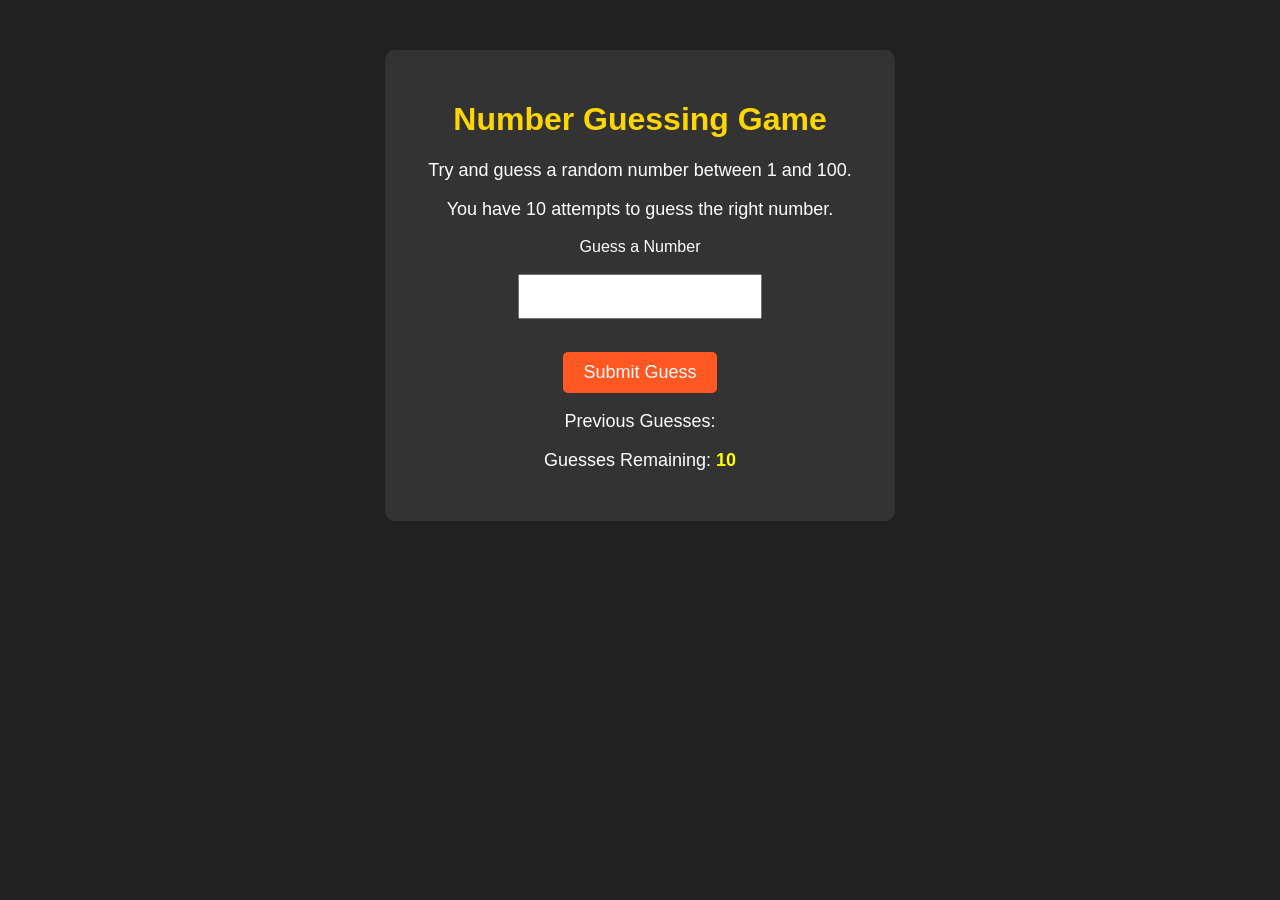
<file: Guess the Game/index.html>
<!DOCTYPE html>
<html lang="en">
<head>
    <meta charset="UTF-8">
    <meta name="viewport" content="width=device-width, initial-scale=1.0">
    <title>Guess Number Game</title>

    <link rel="stylesheet" href="style.css">
</head>
<body>

<div class="wrapper">

    <h1>Number Guessing Game</h1>

    <p>Try and guess a random number between 1 and 100.</p>
    <p>You have 10 attempts to guess the right number.</p>

    <form>

        <label for="guessField">
            Guess a Number
        </label>

        <br><br>

        <input
            type="number"
            id="guessField"
            class="guessField"
        >

        <br><br>

        <input
            type="submit"
            id="subt"
            value="Submit Guess"
        >

    </form>

    <div class="resultParas">

        <p>
            Previous Guesses:
            <span class="guesses"></span>
        </p>

        <p>
            Guesses Remaining:
            <span class="lastResult">10</span>
        </p>

        <p class="lowOrHi"></p>

    </div>

</div>

<script src="script.js"></script>

</body>
</html>
</file>
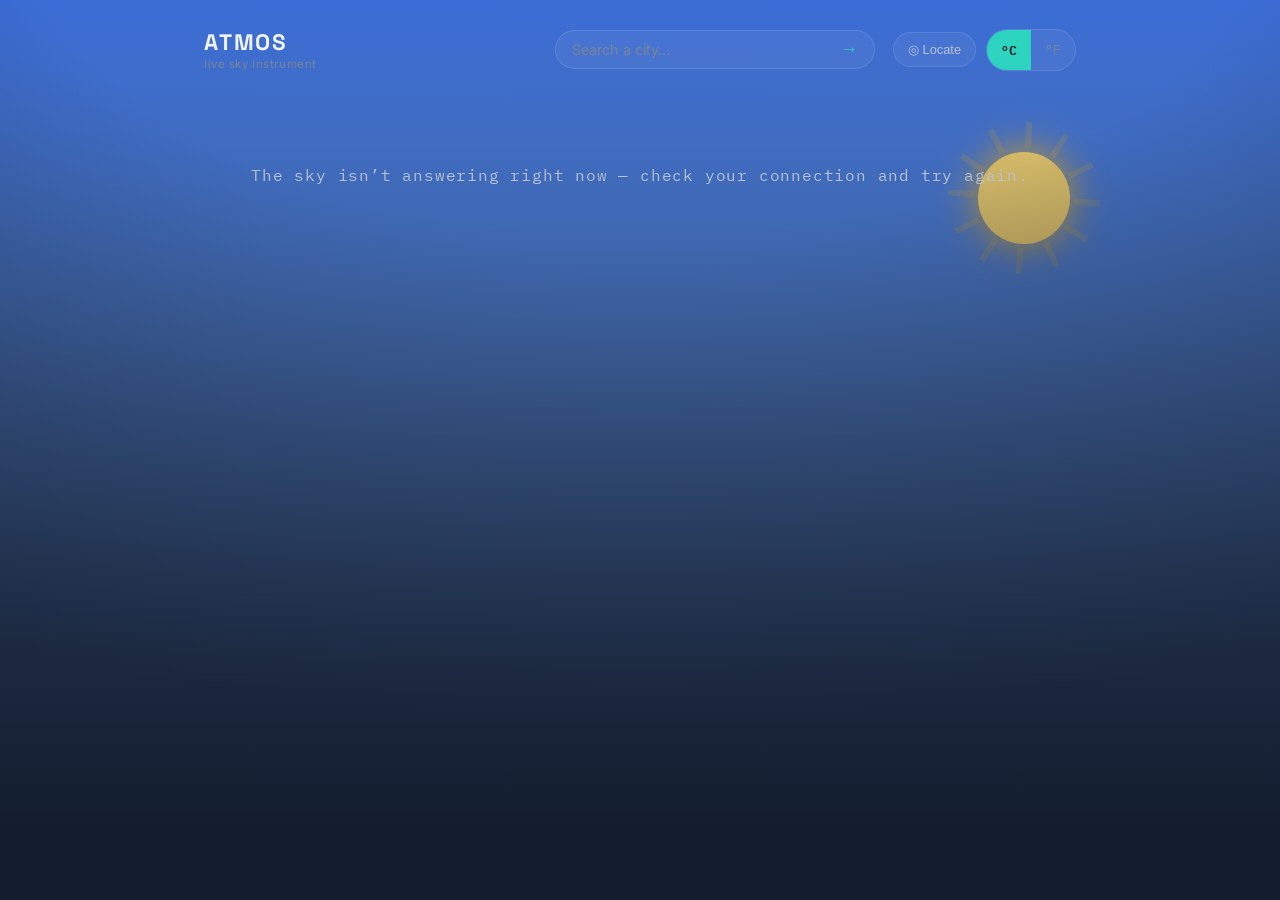
<file: WeatherApp/index.html>
<!DOCTYPE html>
<html lang="en">
<head>
<meta charset="UTF-8">
<meta name="viewport" content="width=device-width, initial-scale=1.0">
<title>ATMOS — Live Sky Weather</title>

<!-- Fonts: Space Grotesk for display headlines, Inter for body text,
     IBM Plex Mono for the "instrument panel" numeric readouts -->
<link rel="preconnect" href="https://fonts.googleapis.com">
<link href="https://fonts.googleapis.com/css2?family=Space+Grotesk:wght@400;500;600;700&family=Inter:wght@400;500;600&family=IBM+Plex+Mono:wght@400;500;600&display=swap" rel="stylesheet">

<link rel="stylesheet" href="style.css">
</head>
<body>

  <!-- ======================================================
       LIVING SKY — full-bleed canvas that renders real-time
       weather as motion (sun rays, drifting clouds, falling
       rain, snow, stars, lightning) instead of a static icon.
       Driven entirely by script.js based on the fetched data.
       ====================================================== -->
  <canvas id="sky"></canvas>
  <div id="vignette"></div>

  <div class="app">

    <!-- ============ HEADER: search + unit toggle ============ -->
    <header class="topbar">
      <div class="brand">
        <span class="brand-mark">ATMOS</span>
        <span class="brand-sub">live sky instrument</span>
      </div>

      <form id="searchForm" class="search" autocomplete="off">
        <input id="searchInput" type="text" placeholder="Search a city…" aria-label="Search for a city">
        <button type="submit" aria-label="Search">→</button>
      </form>

      <div class="top-actions">
        <button id="locateBtn" class="ghost-btn" title="Use my location">◎ Locate</button>
        <div class="unit-toggle" id="unitToggle" role="group" aria-label="Temperature unit">
          <button data-unit="C" class="active">°C</button>
          <button data-unit="F">°F</button>
        </div>
      </div>
    </header>

    <!-- recent-search chips (session memory, no storage) -->
    <div id="recentChips" class="recent-chips" hidden></div>

    <!-- ============ STATUS: loading / error states ============ -->
    <div id="statusPanel" class="status-panel" hidden>
      <div id="statusText">Reading the sky…</div>
    </div>

    <!-- ============ HERO: big reading + condition ============ -->
    <main id="mainContent" hidden>

      <section class="hero">
        <div class="hero-left">
          <div class="place-line">
            <h1 id="placeName">—</h1>
            <span id="placeCoords" class="mono coords">— , —</span>
          </div>

          <div class="temp-row">
            <span id="temperature" class="temp">--</span>
            <span class="temp-unit" id="tempUnitLabel">°C</span>
          </div>

          <p id="condition" class="condition">—</p>
          <p id="feelsLike" class="feels mono">FEELS LIKE —</p>

          <div class="hilo mono">
            <span>↑ <span id="tempMax">--</span></span>
            <span>↓ <span id="tempMin">--</span></span>
          </div>
        </div>

        <div class="hero-right">
          <div class="sun-arc">
            <div class="arc-track">
              <div id="sunDot" class="sun-dot"></div>
            </div>
            <div class="arc-labels mono">
              <span id="sunrise">--:--</span>
              <span class="arc-tag">sunrise / sunset</span>
              <span id="sunset">--:--</span>
            </div>
          </div>
          <div class="updated mono" id="lastUpdated">last read —</div>
        </div>
      </section>

      <!-- ============ INSTRUMENT GRID ============ -->
      <section class="instruments" aria-label="Current conditions detail">
        <div class="gauge" data-key="humidity">
          <span class="gauge-label">Humidity</span>
          <span class="gauge-value mono"><span id="humidity">--</span>%</span>
          <div class="gauge-bar"><i id="humidityBar"></i></div>
        </div>

        <div class="gauge" data-key="wind">
          <span class="gauge-label">Wind</span>
          <span class="gauge-value mono"><span id="wind">--</span> km/h</span>
          <div class="wind-compass"><i id="windArrow"></i></div>
        </div>

        <div class="gauge" data-key="pressure">
          <span class="gauge-label">Pressure</span>
          <span class="gauge-value mono"><span id="pressure">--</span> hPa</span>
          <div class="gauge-bar"><i id="pressureBar"></i></div>
        </div>

        <div class="gauge" data-key="uv">
          <span class="gauge-label">UV Index</span>
          <span class="gauge-value mono"><span id="uv">--</span></span>
          <span id="uvTag" class="gauge-tag">—</span>
        </div>

        <div class="gauge" data-key="visibility">
          <span class="gauge-label">Visibility</span>
          <span class="gauge-value mono"><span id="visibility">--</span> km</span>
          <div class="gauge-bar"><i id="visibilityBar"></i></div>
        </div>

        <div class="gauge" data-key="aqi">
          <span class="gauge-label">Air Quality</span>
          <span class="gauge-value mono"><span id="aqi">--</span></span>
          <span id="aqiTag" class="gauge-tag">—</span>
        </div>
      </section>

      <!-- ============ HOURLY TIMELINE ============ -->
      <section class="hourly-section">
        <h2 class="section-title">Next 24 hours</h2>
        <div id="hourlyStrip" class="hourly-strip"></div>
      </section>

      <!-- ============ 7-DAY FORECAST ============ -->
      <section class="daily-section">
        <h2 class="section-title">7-day outlook</h2>
        <div id="dailyList" class="daily-list"></div>
      </section>

      <footer class="foot mono">
        data — open-meteo.com · rendered live by ATMOS
      </footer>
    </main>

  </div>

<script src="script.js"></script>
</body>
</html>
</file>
<file: Guess the Game/style.css>
body{
    margin:0;
    padding:0;
    font-family:Arial, sans-serif;
    background:#212121;
    color:white;
}

.wrapper{
    width:450px;
    margin:50px auto;
    padding:30px;
    text-align:center;
    background:#333;
    border-radius:10px;
}

h1{
    color:#ffd700;
}

p{
    font-size:18px;
}

#guessField{
    width:220px;
    padding:10px;
    font-size:18px;
    text-align:center;
}

#subt{
    margin-top:15px;
    padding:10px 20px;
    font-size:18px;
    background:#ff5722;
    color:white;
    border:none;
    border-radius:5px;
    cursor:pointer;
}

#subt:hover{
    background:#e64a19;
}

.guesses,
.lastResult{
    font-weight:bold;
    color:yellow;
}

.lowOrHi{
    margin-top:20px;
    font-size:20px;
    color:#00ff99;
}

.button{
    margin-top:20px;
}

#newGame{
    display:inline-block;
    background:#00bcd4;
    color:white;
    padding:10px 20px;
    border-radius:5px;
    cursor:pointer;
}
</file>
<file: WeatherApp/style.css>
/* ==========================================================================
   ATMOS — Design tokens
   Palette: deep night indigo base, storm-slate glass, dawn-gold + aurora-teal
   accents that shift with real conditions (handled partly by JS variables).
   Display type: Space Grotesk (headlines) · Body: Inter · Data: IBM Plex Mono
   ========================================================================== */

:root{
  --night:        #0b1120;
  --slate:        #141c2e;
  --glass:        rgba(226, 232, 240, 0.06);
  --glass-strong: rgba(226, 232, 240, 0.10);
  --border:       rgba(226, 232, 240, 0.12);
  --text-hi:      #f1f5f9;
  --text-mid:     #b9c2d0;
  --text-low:     #7a8496;

  --gold:   #f0b429;   /* sun / clear */
  --teal:   #2dd4bf;   /* accent, links, active states */
  --rain:   #38bdf8;   /* rain / cool */
  --violet: #a78bfa;   /* storm */

  --radius: 18px;
  --radius-sm: 12px;

  --ease: cubic-bezier(.22,.61,.36,1);
}

*{ box-sizing: border-box; }

html, body{
  margin:0;
  min-height: 100vh;
  background: var(--night);
  color: var(--text-hi);
  font-family: 'Inter', system-ui, sans-serif;
  overflow-x: hidden;
}

.mono{ font-family: 'IBM Plex Mono', monospace; letter-spacing: .02em; }

@media (prefers-reduced-motion: reduce){
  *{ animation-duration: .001ms !important; transition-duration: .001ms !important; }
}

/* ---------------------------------------------------------------------- */
/* LIVING SKY canvas — sits fixed behind everything, painted by script.js */
/* ---------------------------------------------------------------------- */
#sky{
  position: fixed;
  inset: 0;
  width: 100%;
  height: 100%;
  z-index: 0;
  background: linear-gradient(180deg, var(--night), #0a0e1a);
}

#vignette{
  position: fixed;
  inset: 0;
  z-index: 1;
  pointer-events: none;
  background:
    radial-gradient(120% 90% at 50% -10%, transparent 40%, rgba(11,17,32,.55) 100%),
    linear-gradient(180deg, transparent 0%, rgba(11,17,32,.85) 92%);
}

.app{
  position: relative;
  z-index: 2;
  max-width: 920px;
  margin: 0 auto;
  padding: 28px 24px 60px;
}

/* ---------------------------------------------------------------------- */
/* TOP BAR                                                                 */
/* ---------------------------------------------------------------------- */
.topbar{
  display:flex;
  align-items:center;
  gap: 18px;
  flex-wrap: wrap;
}

.brand{ display:flex; flex-direction:column; margin-right:auto; }
.brand-mark{
  font-family:'Space Grotesk', sans-serif;
  font-weight:700;
  font-size: 1.4rem;
  letter-spacing: .08em;
}
.brand-sub{ font-size:.72rem; color:var(--text-low); letter-spacing:.05em; }

.search{
  display:flex;
  background: var(--glass);
  border:1px solid var(--border);
  border-radius: 999px;
  overflow:hidden;
  flex: 1 1 220px;
  max-width: 320px;
}
.search input{
  flex:1;
  background:transparent;
  border:none;
  outline:none;
  padding: 10px 16px;
  color: var(--text-hi);
  font-family:'Inter',sans-serif;
  font-size:.9rem;
}
.search input::placeholder{ color: var(--text-low); }
.search button{
  border:none;
  background:transparent;
  color: var(--teal);
  font-size:1.1rem;
  padding: 0 16px;
  cursor:pointer;
  transition: transform .2s var(--ease);
}
.search button:hover{ transform: translateX(2px); }

.top-actions{ display:flex; align-items:center; gap:10px; }

.ghost-btn{
  background: var(--glass);
  border:1px solid var(--border);
  color: var(--text-mid);
  padding: 9px 14px;
  border-radius: 999px;
  font-size:.8rem;
  cursor:pointer;
  transition: all .2s var(--ease);
}
.ghost-btn:hover{ color:var(--teal); border-color: var(--teal); }

.unit-toggle{
  display:flex;
  background: var(--glass);
  border:1px solid var(--border);
  border-radius: 999px;
  overflow:hidden;
}
.unit-toggle button{
  border:none;
  background:transparent;
  color:var(--text-low);
  padding: 9px 14px;
  font-size:.8rem;
  font-family:'IBM Plex Mono', monospace;
  cursor:pointer;
  transition: all .2s var(--ease);
}
.unit-toggle button.active{
  background: var(--teal);
  color: var(--night);
  font-weight:600;
}

button:focus-visible, input:focus-visible{
  outline: 2px solid var(--teal);
  outline-offset: 2px;
}

/* recent search chips */
.recent-chips{
  display:flex;
  gap:8px;
  flex-wrap:wrap;
  margin-top:14px;
}
.recent-chips button{
  background: var(--glass);
  border:1px solid var(--border);
  color: var(--text-mid);
  padding: 6px 12px;
  border-radius: 999px;
  font-size:.75rem;
  cursor:pointer;
}
.recent-chips button:hover{ color: var(--teal); border-color: var(--teal); }

/* ---------------------------------------------------------------------- */
/* STATUS (loading / error)                                                */
/* ---------------------------------------------------------------------- */
.status-panel{
  margin-top: 80px;
  text-align:center;
  color: var(--text-mid);
  font-family:'IBM Plex Mono', monospace;
  letter-spacing:.05em;
  animation: pulse 1.6s ease-in-out infinite;
}
@keyframes pulse{ 0%,100%{opacity:.5;} 50%{opacity:1;} }

/* ---------------------------------------------------------------------- */
/* HERO                                                                    */
/* ---------------------------------------------------------------------- */
.hero{
  margin-top: 36px;
  display:flex;
  justify-content:space-between;
  gap: 28px;
  flex-wrap: wrap;
  animation: rise .6s var(--ease) both;
}

@keyframes rise{
  from{ opacity:0; transform: translateY(14px); }
  to{ opacity:1; transform: translateY(0); }
}

.place-line{ display:flex; align-items:baseline; gap:12px; flex-wrap:wrap; }
.place-line h1{
  font-family:'Space Grotesk', sans-serif;
  font-size: 1.7rem;
  font-weight:600;
  margin:0;
}
.coords{ color: var(--text-low); font-size:.78rem; }

.temp-row{ display:flex; align-items:flex-start; margin-top: 6px; }
.temp{
  font-family:'Space Grotesk', sans-serif;
  font-size: 6.4rem;
  line-height: .9;
  font-weight: 700;
  letter-spacing: -.03em;
  background: linear-gradient(180deg, var(--text-hi), var(--text-mid));
  -webkit-background-clip: text;
  background-clip: text;
  color: transparent;
}
.temp-unit{
  font-family:'Space Grotesk', sans-serif;
  font-size: 1.8rem;
  color: var(--text-low);
  margin-top: 14px;
}

.condition{
  font-size: 1.05rem;
  color: var(--text-mid);
  margin: 2px 0 10px;
  text-transform: capitalize;
}
.feels{ color: var(--text-low); font-size:.78rem; margin:0 0 12px; }

.hilo{ display:flex; gap:16px; font-size:.85rem; color: var(--text-mid); }
.hilo span span{ color: var(--text-hi); }

.hero-right{
  display:flex;
  flex-direction:column;
  align-items:flex-end;
  justify-content:flex-start;
  min-width: 220px;
}

.sun-arc{ width:100%; text-align:right; }
.arc-track{
  position:relative;
  height: 60px;
  border-top: 1px dashed var(--border);
  border-radius: 999px 999px 0 0;
  margin-top: 20px;
}
.sun-dot{
  position:absolute;
  top:-6px; left: 30%;
  width:11px; height:11px;
  border-radius:50%;
  background: var(--gold);
  box-shadow: 0 0 12px 2px var(--gold);
  transition: left 1s var(--ease);
}
.arc-labels{
  display:flex;
  justify-content:space-between;
  gap: 8px;
  font-size:.72rem;
  color: var(--text-low);
  margin-top: 6px;
}
.arc-tag{ color: var(--text-low); opacity:.7; }
.updated{ font-size:.68rem; color: var(--text-low); margin-top: 20px; }

/* ---------------------------------------------------------------------- */
/* INSTRUMENT GRID                                                         */
/* ---------------------------------------------------------------------- */
.instruments{
  margin-top: 34px;
  display:grid;
  grid-template-columns: repeat(3, 1fr);
  gap: 14px;
}

.gauge{
  background: var(--glass);
  border:1px solid var(--border);
  border-radius: var(--radius);
  padding: 16px 18px;
  backdrop-filter: blur(14px);
  display:flex;
  flex-direction:column;
  gap: 8px;
  animation: rise .6s var(--ease) both;
}
.gauge:hover{ background: var(--glass-strong); }

.gauge-label{ font-size:.72rem; color: var(--text-low); letter-spacing:.04em; text-transform:uppercase; }
.gauge-value{ font-size: 1.25rem; font-weight:500; }
.gauge-tag{ font-size:.72rem; color: var(--teal); }

.gauge-bar{
  height: 5px;
  border-radius: 4px;
  background: rgba(255,255,255,.08);
  overflow:hidden;
}
.gauge-bar i{
  display:block;
  height:100%;
  width:0%;
  background: linear-gradient(90deg, var(--teal), var(--rain));
  border-radius: 4px;
  transition: width 1s var(--ease);
}

.wind-compass{
  position:relative;
  width: 30px; height: 30px;
  border:1px solid var(--border);
  border-radius:50%;
  align-self:flex-start;
}
.wind-compass i{
  position:absolute;
  top:50%; left:50%;
  width: 2px; height: 12px;
  background: var(--teal);
  transform-origin: bottom center;
  transform: translate(-50%,-100%) rotate(0deg);
  transition: transform 1s var(--ease);
}

/* ---------------------------------------------------------------------- */
/* HOURLY STRIP                                                            */
/* ---------------------------------------------------------------------- */
.section-title{
  font-family:'Space Grotesk', sans-serif;
  font-size: .95rem;
  font-weight:600;
  color: var(--text-mid);
  text-transform: uppercase;
  letter-spacing:.08em;
  margin: 38px 0 14px;
}

.hourly-strip{
  display:flex;
  gap: 10px;
  overflow-x:auto;
  padding-bottom: 8px;
  scrollbar-width: thin;
  scrollbar-color: var(--border) transparent;
}
.hourly-strip::-webkit-scrollbar{ height:5px; }
.hourly-strip::-webkit-scrollbar-thumb{ background: var(--border); border-radius:4px; }

.hour-card{
  flex: 0 0 auto;
  min-width: 76px;
  background: var(--glass);
  border:1px solid var(--border);
  border-radius: var(--radius-sm);
  padding: 12px 10px;
  text-align:center;
  display:flex;
  flex-direction:column;
  align-items:center;
  gap: 6px;
}
.hour-card .h-time{ font-size:.7rem; color: var(--text-low); font-family:'IBM Plex Mono', monospace; }
.hour-card .h-icon{ font-size:1.3rem; }
.hour-card .h-temp{ font-size:.9rem; font-weight:600; }
.hour-card .h-rain{ font-size:.65rem; color: var(--rain); }

/* ---------------------------------------------------------------------- */
/* DAILY LIST                                                              */
/* ---------------------------------------------------------------------- */
.daily-list{ display:flex; flex-direction:column; gap:6px; }

.day-row{
  display:grid;
  grid-template-columns: 90px 28px 1fr 90px;
  align-items:center;
  gap: 14px;
  background: var(--glass);
  border:1px solid var(--border);
  border-radius: var(--radius-sm);
  padding: 12px 16px;
}
.day-name{ font-size:.85rem; color: var(--text-mid); }
.day-icon{ font-size: 1.2rem; text-align:center; }

.day-bar-track{
  position:relative;
  height: 4px;
  border-radius: 4px;
  background: rgba(255,255,255,.08);
}
.day-bar-fill{
  position:absolute;
  height:100%;
  border-radius:4px;
  background: linear-gradient(90deg, var(--rain), var(--gold));
}
.day-range{
  font-size:.8rem;
  color: var(--text-hi);
  text-align:right;
  font-family:'IBM Plex Mono', monospace;
}
.day-range span{ color: var(--text-low); }

/* ---------------------------------------------------------------------- */
.foot{
  margin-top: 50px;
  text-align:center;
  font-size:.7rem;
  color: var(--text-low);
  letter-spacing:.05em;
}

/* ---------------------------------------------------------------------- */
/* RESPONSIVE                                                              */
/* ---------------------------------------------------------------------- */
@media (max-width: 640px){
  .temp{ font-size: 4.6rem; }
  .instruments{ grid-template-columns: repeat(2, 1fr); }
  .hero{ flex-direction:column; }
  .hero-right{ align-items:flex-start; width:100%; }
  .arc-track{ width:100%; }
  .day-row{ grid-template-columns: 70px 22px 1fr 76px; padding:10px 12px; gap:10px; }
}
</file>
